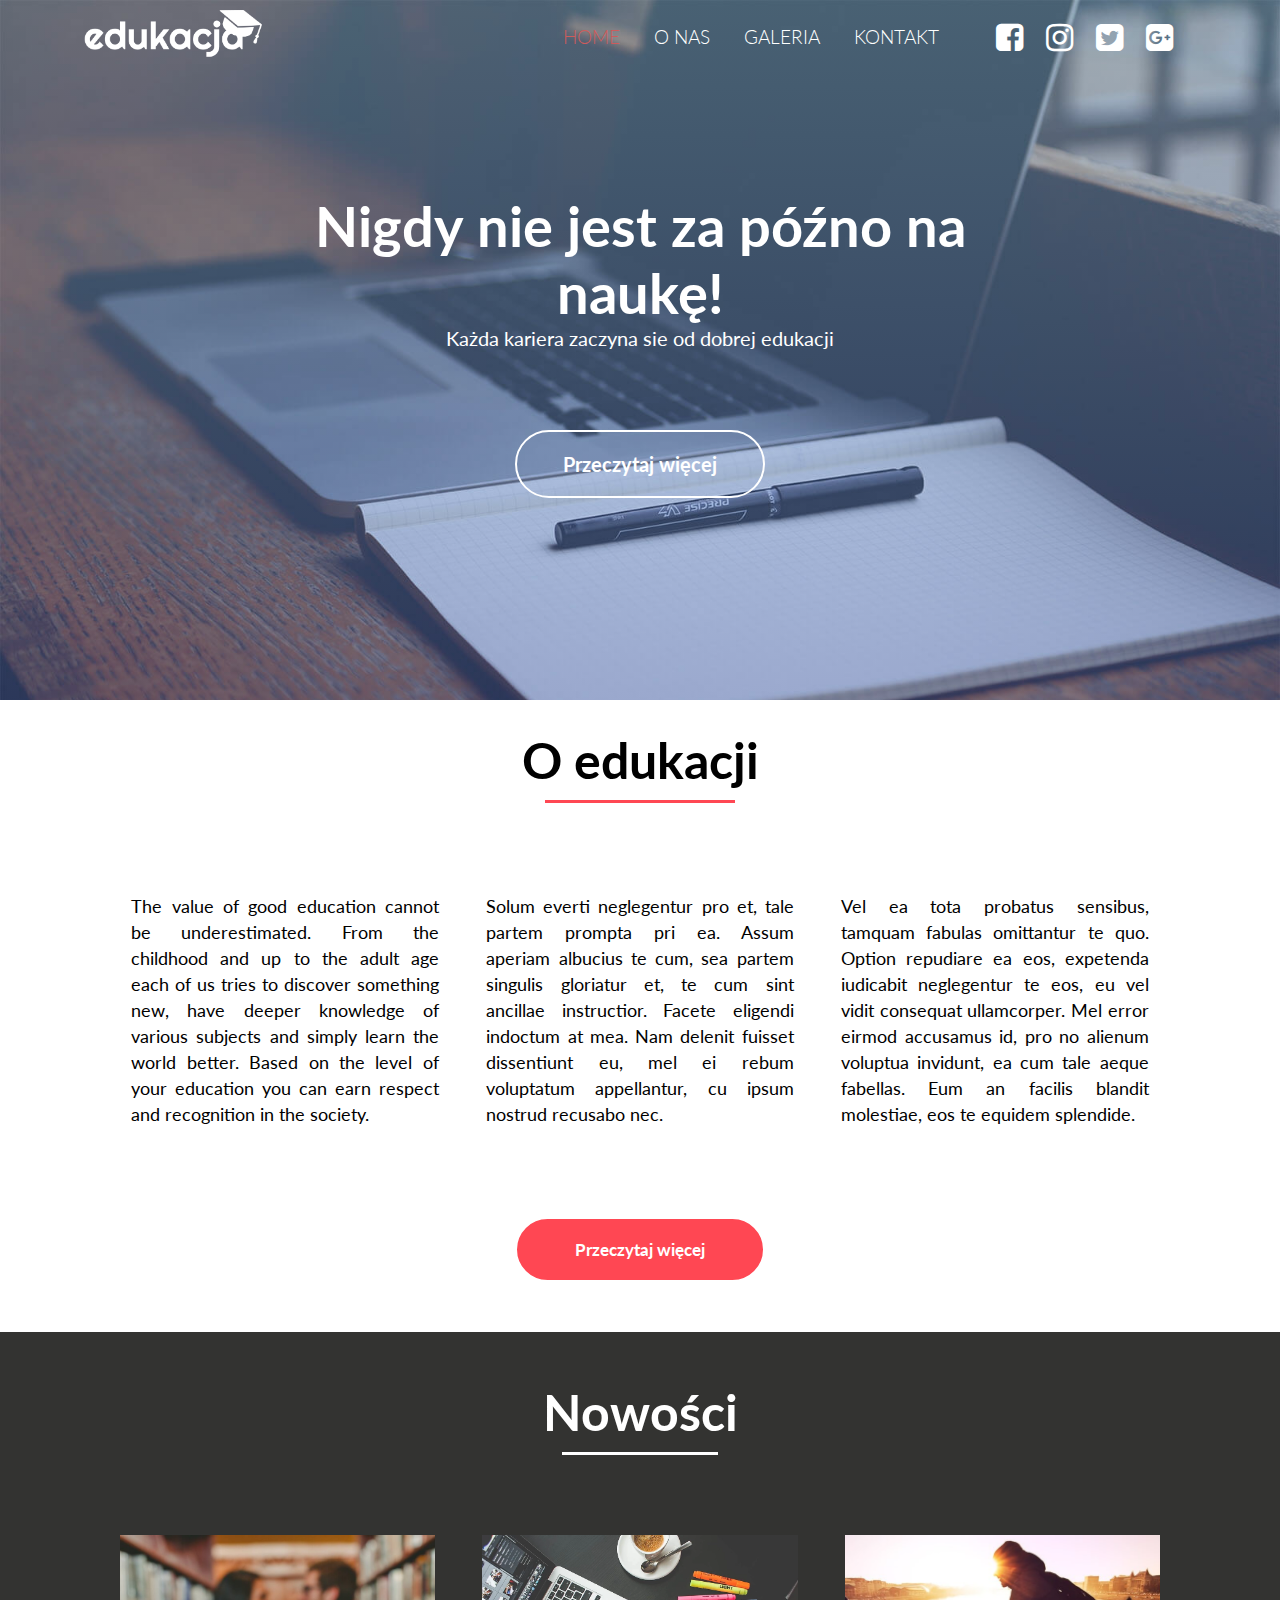
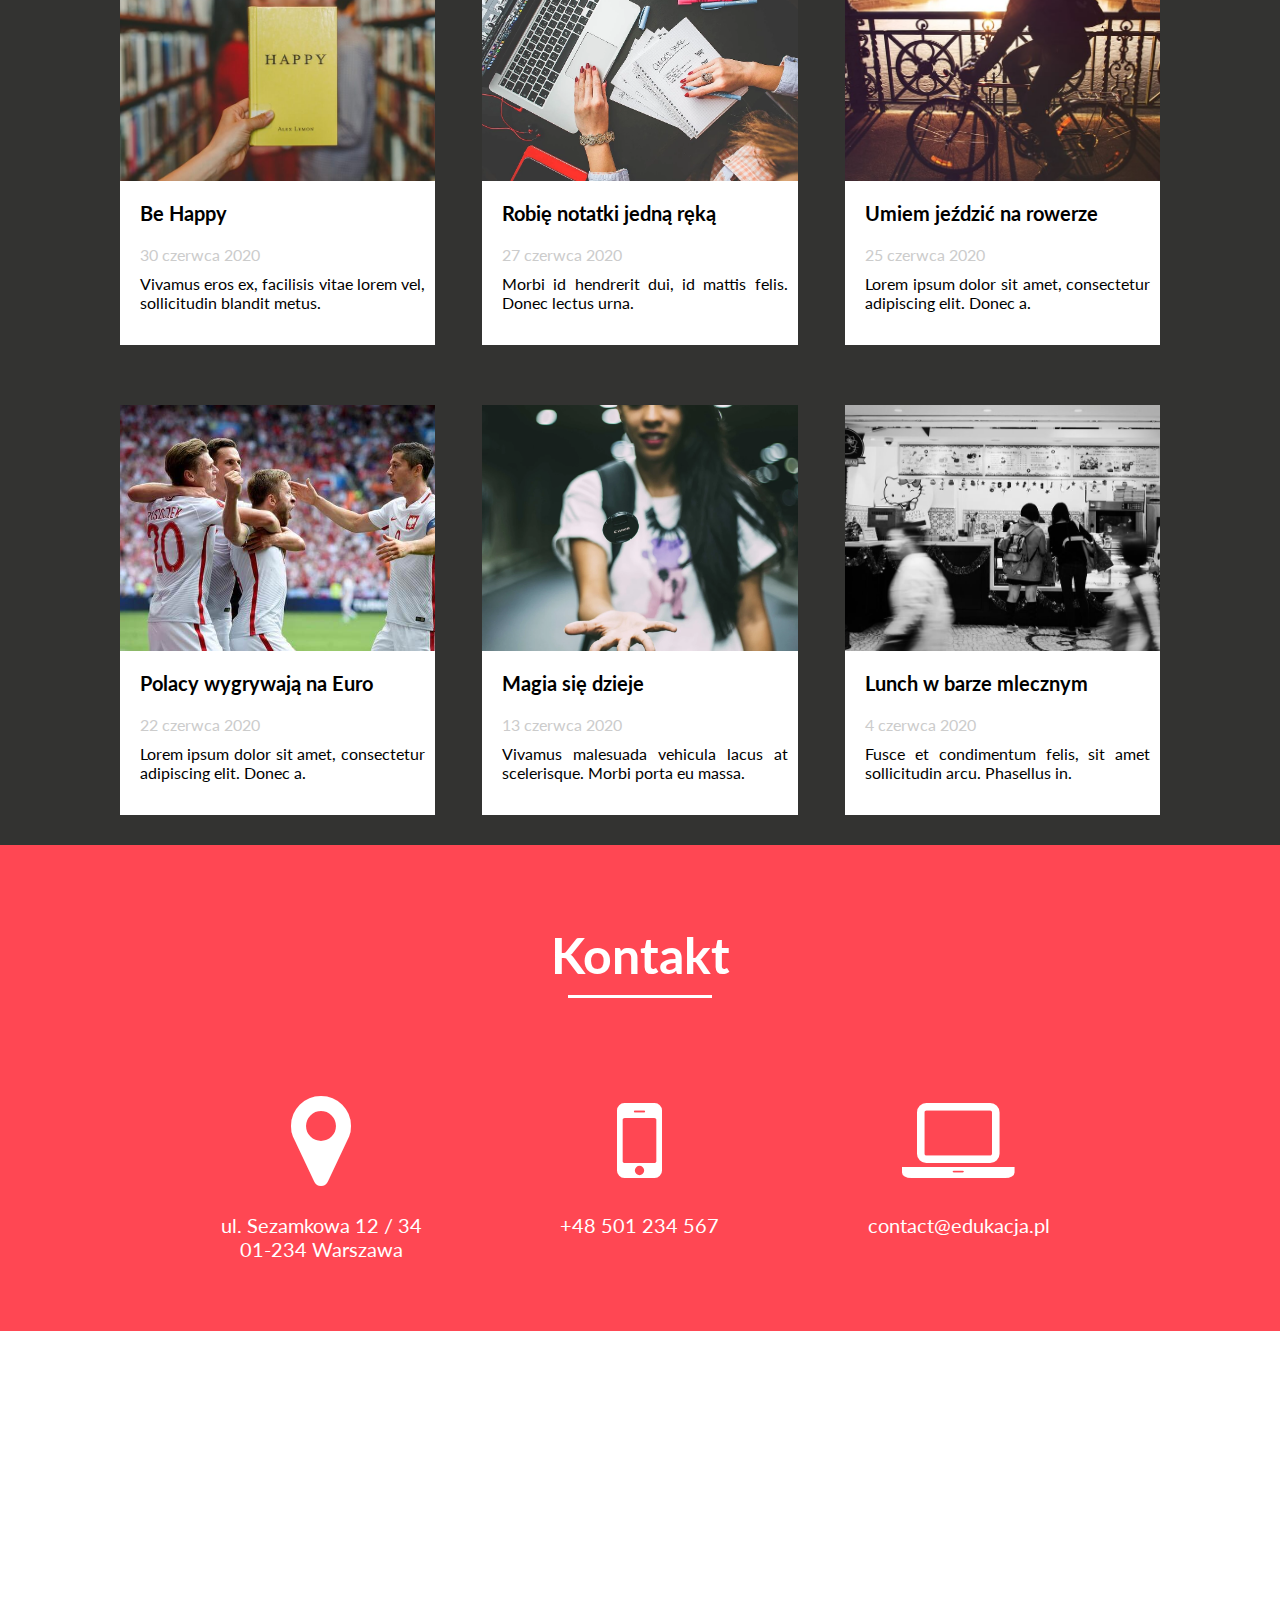
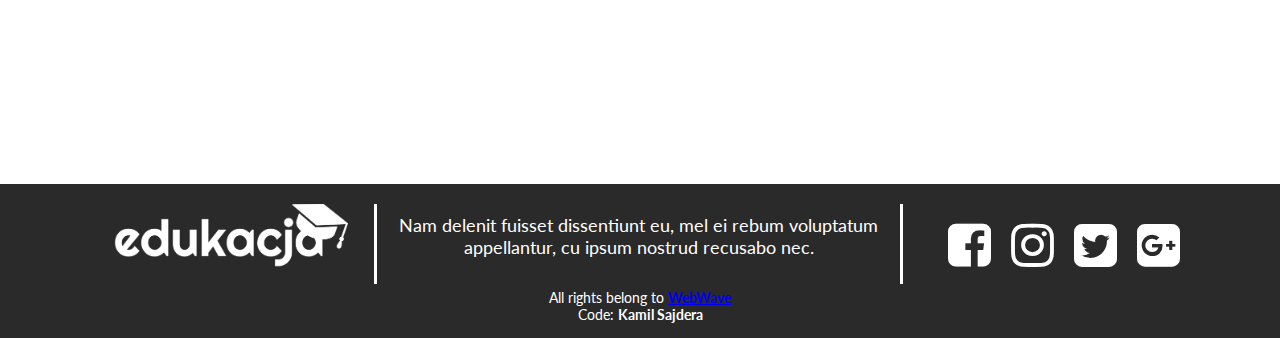
<file: education-page/index.html>
<!DOCTYPE HTML>
<html lang="pl">
    
<head>
    
    <title>Edukacja.pl - Twoje centrum nauki</title>
    <meta charset="utf-8">
    <meta name="author" content="Kamil Sajdera">
    <meta name="viewport" content="width=device-width, inital-scale=1.0">
    
    
    <link rel="stylesheet" href="main.css">
    <link rel="stylesheet" href="responsive.css">
    
    <link rel="preconnect" href="https://fonts.googleapis.com">
    <link rel="preconnect" href="https://fonts.gstatic.com" crossorigin>
    <link href="https://fonts.googleapis.com/css2?family=Lato&display=swap" rel="stylesheet">
    
    
    <link rel="stylesheet" href="https://cdnjs.cloudflare.com/ajax/libs/font-awesome/4.7.0/css/font-awesome.min.css">
    
</head>
    
<body>

    <header class="mainPage">
        
            <div class="topBar">
    
                <div class="logoContent">
                    <a href="#">
                        <img src="img/top_logo.webp">
                    </a>
                </div>



                <button class="openMainNavigate">
                    <i class="fa fa-bars"></i>
                </button>
                
                <navbar class="mainNavigation">
                    <ul>
                        <li>
                            <a href="#" style="color: indianred">Home</a>
                        </li>
                       <li>
                            <a href="#">O nas</a>
                        </li>
                        <li>
                            <a href="#">Galeria</a>
                        </li>
                        <li>
                            <a href="#">Kontakt</a>
                        </li>
                    </ul>
                </navbar>



                <div class="topSocials">
                    <a href="#">
                        <i class="fa fa-facebook-square" aria-hidden="true"></i>
                    </a>
                    <a href="#">
                        <i class="fa fa-instagram"></i>
                    </a>
                    <a href="#">
                        <i class="fa fa-twitter-square" aria-hidden="true"></i>
                    </a>
                    <a href="#">
                        <i class="fa fa-google-plus-square"></i>
                    </a>
                </div>
            
            </div>
        
        
        
        
        
        <section class="neverLate">
            <h1>Nigdy nie jest za późno na naukę!</h1>
            <p>Każda kariera zaczyna sie od dobrej edukacji</p>
            
            <div class="readMore">
                <a href="#">Przeczytaj więcej</a>
            </div>
        </section>
        
    
    </header>
        
    
    
    
    
    <section class="aboutEducation">
        
         <h1>O edukacji</h1>
        
            <article class="textEducation">
                
        
                    <div class="contentAbout">The value of good education cannot be underestimated. From the childhood and up to the adult age each of us tries to discover something new, have deeper knowledge of various subjects and simply learn the world better. Based on the level of your education you can earn respect and recognition in the society.</div>
                
                    <div class="contentAbout">Solum everti neglegentur pro et, tale partem prompta pri ea. Assum aperiam albucius te cum, sea partem singulis gloriatur et, te cum sint ancillae instructior. Facete eligendi indoctum at mea. Nam delenit fuisset dissentiunt eu, mel ei rebum voluptatum appellantur, cu ipsum nostrud recusabo nec.</div>
                
                    <div class="contentAbout">Vel ea tota probatus sensibus, tamquam fabulas omittantur te quo. Option repudiare ea eos, expetenda iudicabit neglegentur te eos, eu vel vidit consequat ullamcorper. Mel error eirmod accusamus id, pro no alienum voluptua invidunt, ea cum tale aeque fabellas. Eum an facilis blandit molestiae, eos te equidem splendide.</div>
                
                
            </article>
        
                <div class="readMore Education">
                    <a href="#">Przeczytaj więcej</a>
                </div>
    </section>
    
    
    
    
    
    <section class="news-wrapper">
    
        <h1>Nowości</h1>
        
            <div class="news-content">
        
                
                    <div class="news-tile">
                        
                            <div class="news-image">
                                
                                <a href="#">
                                    <img src="img/news1.jpeg" alt="behappy">
                                </a>
                                
                            </div>
                        
                            <div class="news-title">Be Happy</div>
                            <div class="news-date">30 czerwca 2020</div>
                            <div class="news-description">Vivamus eros ex, facilisis vitae lorem vel, sollicitudin blandit metus.</div>
                    
                    </div>
                
                
                
                    <div class="news-tile">
                        
                            <div class="news-image">
                                
                                <a href="#">
                                    <img src="img/news2.jpeg" alt="onehand">
                                </a>
                                
                            </div>
                        
                            <div class="news-title">Robię notatki jedną ręką</div>
                            <div class="news-date">27 czerwca 2020</div>
                            <div class="news-description">Morbi id hendrerit dui, id mattis felis. Donec lectus urna.</div>
                    
                    </div>
                
                
                    
                    <div class="news-tile">
                        
                            <div class="news-image">
                                
                                <a href="#">
                                    <img src="img/news3.jpeg" alt="icanride">
                                </a>
                                
                            </div>
                        
                            <div class="news-title">Umiem jeździć na rowerze</div>
                            <div class="news-date">25 czerwca 2020</div>
                            <div class="news-description">Lorem ipsum dolor sit amet, consectetur adipiscing elit. Donec a.</div>
                    
                    </div>
                
                
                    
                    <div class="news-tile">
                        
                            <div class="news-image">
                                
                                <a href="#">
                                    <img src="img/news4.jpeg" alt="polandwin">
                                </a>
                                
                            </div>
                        
                            <div class="news-title">Polacy wygrywają na Euro</div>
                            <div class="news-date">22 czerwca 2020</div>
                            <div class="news-description">Lorem ipsum dolor sit amet, consectetur adipiscing elit. Donec a.</div>
                    
                    </div>
                
                
                    
                    <div class="news-tile">
                        
                            <div class="news-image">
                                
                                <a href="#">
                                    <img src="img/news5.jpeg" alt="magic">
                                </a>
                                
                            </div>
                        
                            <div class="news-title">Magia się dzieje</div>
                            <div class="news-date">13 czerwca 2020</div>
                            <div class="news-description">Vivamus malesuada vehicula lacus at scelerisque. Morbi porta eu massa.</div>
                    
                    </div>
                
                
                
                    <div class="news-tile">
                        
                            <div class="news-image">
                                
                                <a href="#">
                                    <img src="img/news6.jpeg" alt="lunch">
                                </a>
                                
                            </div>
                        
                            <div class="news-title">Lunch w barze mlecznym</div>
                            <div class="news-date">4 czerwca 2020</div>
                            <div class="news-description">Fusce et condimentum felis, sit amet sollicitudin arcu. Phasellus in.</div>
                    
                    </div>
                
                
                            
            
            </div>
    
    </section>
    
    
    
    
    
    <section class="contact-area">
        
        <h1>Kontakt</h1>
            <div class="contact-wrapper">

                <div class="contact-item">
                    <i class="fa fa-map-marker" aria-hidden="true"></i>
                    ul. Sezamkowa 12 / 34 <br />
                    01-234 Warszawa
                </div>


                <div class="contact-item">
                    <i class="fa fa-mobile" aria-hidden="true"></i>
                    +48 501 234 567
                </div>


                <div class="contact-item">
                    <i class="fa fa-laptop" aria-hidden="true"></i>
                    contact@edukacja.pl
                </div>

            </div>
    
    </section>
    
    
    
    
    
    <section class="map-wrapper">
    
            <iframe src="https://www.google.com/maps/embed?pb=!1m14!1m8!1m3!1d2443.639015958375!2d21.0039068!3d52.2317759!3m2!1i1024!2i768!4f13.1!3m3!1m2!1s0x471ecc8c92692e49%3A0xc2e97ae5311f2dc2!2sPa%C5%82ac%20Kultury%20i%20Nauki!5e0!3m2!1spl!2spl!4v1639592545135!5m2!1spl!2spl" width="100%" height="450" style="border:0;" allowfullscreen="" loading="lazy"></iframe>    
        
    </section>
    
    
    
    
    
    <footer class="footer-area">
    
            <div class="footer-flex">

                <div class="footer_logo">
                    <img src="img/top_logo.webp" alt="logo">
                </div>

                <div class="footer_desc">

                    Nam delenit fuisset dissentiunt eu, mel ei rebum voluptatum appellantur, cu ipsum nostrud recusabo nec.
                    
                </div>

                <div class="footer_socials">
                    
                     <a href="#">
                        <i class="fa fa-facebook-square" aria-hidden="true"></i>
                    </a>
                    <a href="#">
                        <i class="fa fa-instagram"></i>
                    </a>
                    <a href="#">
                        <i class="fa fa-twitter-square" aria-hidden="true"></i>
                    </a>
                    <a href="#">
                        <i class="fa fa-google-plus-square"></i>
                    </a>
                    
                </div>

            </div>
			
			<p id="copyright">All rights belong to <strong><a href="https://szablony.webwavecms.com/svn0mp">WebWave</a></strong><br />Code: <strong>Kamil Sajdera</strong></p>
    
    </footer>
    
</body>
</file>
<file: education-page/main.css>
* { box-sizing: border-box; padding: 0; margin: 0; }

body
{
    margin: 0!important;
    background-color: #fff;
    color: #000;
    font-family: 'Lato', sans-serif;
}

.mainPage
{
    width: 100%;
    min-height: 700px;
    background: linear-gradient(rgb(123 199 255 / 32%), rgb(31 64 158 / 36%)), url(img/bg-header.jpg);
    background-size: cover;
}

.topBar 
{
    width: 90%;
    margin: 0 auto;
    padding: 10px 20px;
    display: flex;
    align-content: space-between;
    flex-wrap: wrap;
    justify-content: space-between;
    align-items: center;
}

.logoContent, .logoContent img
{
   width: 40%; 
}

.mainNavigation
{
    width: 40%;
    font-size: 1.2em;
    text-transform: uppercase;
}

.mainNavigation ul 
{
    display: flex;
    list-style-type: none;
    justify-content: space-evenly;
}

.mainNavigation ul > li, .mainNavigation ul > li a 
{
    color: #fff;
    text-decoration: none;
    font-weight: 300;
    transition: color .5s ease;
}

.mainNavigation ul > li a:hover
{
    color: indianred;
}

.openMainNavigate 
{
    background: transparent;
    border: none;
    color: #fff;
    font-size: 40px;
    display: none;
}


.topSocials
{
    width: 20%;
    color: #fff;
    font-size: 2.0em;
    display: flex;
    justify-content: space-evenly;
}

.topSocials i {color: #fff; transition: color .2s ease;}

.topSocials i:hover 
{
    color: #ccc;
}

.neverLate 
{
    width: 70%;
    padding: 50px;
    margin: 70px auto;
    color: #fff;
    font-size: 40px;
    text-align: center;
}

.neverLate h1 { font-size: 1.4em; font-weight: 700;}
.neverLate p {font-size: 0.5em; }
.readMore a {color: #fff; text-decoration: none;}

.readMore 
{
    width: 250px;
    padding: 20px;
    border: 2px solid #fff;
    font-size: 0.5em;
    font-weight: bold;
    margin: 80px auto;
    border-radius: 40px;
    transition: all .5s ease;
}

.readMore:hover
{
    background-color: #ff4753;
    border-color: #ff4753;
}

.aboutEducation 
{
    max-width: 100%;
    text-align: center;
}


.aboutEducation h1 
{
    font-size: 50px;
    font-weight: bold;
    text-align: center;
    display: inline-block;
    margin-top: 30px;
}

.aboutEducation h1::after 
{
    content: '';
    border-bottom: 3px solid #ff4753;
    width: 80%;
    display: block;
    margin: auto;
    height: 10px;
}



.textEducation 
{
    max-width: 90%;
    padding: 30px;
    margin: 0 auto;
    text-align: center;
    display: flex;
    justify-content: space-evenly;
}


.contentAbout 
{
    max-width: 30%;
    padding: 30px 10px;
    text-align: justify;
    margin: 30px 0;
    font-size: 18px;
    line-height: 26px;
}

.Education 
{
    background-color: #ff4753;
    font-size: 17px;
    margin: 0 auto;
}

.Education:hover 
{
    background-color: #474444;
    cursor: pointer;
    border-color: #474444;
}


.news-wrapper 
{
    width: 100%;
    background-color: #333331;
    color: #fff;
    text-align: center;
    margin-top: 50px;
}

.news-content 
{
    max-width: 85%;
    margin: 0 auto;
    text-align: center;
    display: flex;
    flex-wrap: wrap;
    justify-content: space-around;
    align-content: flex-start;
}



.news-wrapper h1 
{
    font-size: 50px;
    font-weight: bold;
    text-align: center;
    display: inline-block;
    margin: 50px 0;
}

.news-wrapper h1::after 
{
    content: '';
    border-bottom: 3px solid #fff;
    width: 80%;
    display: block;
    margin: auto;
    height: 10px;
}


.news-tile 
{
    width: 29%;
    height: 410px;
    background-color: #fff;
    margin: 30px 0;
    color: #000;
    text-align: left;
}


.news-image 
{
    max-width: 100%;
    height: 246px;
    object-fit: cover; 
    overflow: hidden;
}

.news-image img
{
    width: 110%;
    height: 100%;
    object-fit: cover;
    transition: transform .5s ease;
}

.news-image img:hover 
{
    transform: scale(120%);
    
}

.news-title 
{
    padding: 20px;
    font-weight: bold;
    font-size: 20px;   
}

.news-date
{
    color: #ccc;
    padding-left: 20px;
}

.news-description 
{
    padding: 10px 10px 0 20px;
    text-align: justify;
}


.contact-area 
{
    width: 100%;
    padding: 30px;
    background-color: #ff4753;
    text-align: center;
    color: #fff;
}

.contact-area h1 
{
    font-size: 50px;
    font-weight: bold;
    text-align: center;
    display: inline-block;
    margin: 50px 0;
}

.contact-area h1::after 
{
    content: '';
    border-bottom: 3px solid #fff;
    width: 80%;
    display: block;
    margin: auto;
    height: 10px;
}

.contact-wrapper 
{
    max-width: 80%;
    padding: 10px;
    margin: 20px auto;
    display: flex;
    justify-content: space-around;
}

.contact-item 
{
    width: 33%;
    padding: 10px;
    font-size: 20px;
}

.contact-item i 
{ 
    font-size: 105px; 
    display: block; 
    margin-bottom: 20px;
}

.map-wrapper 
{
    background-color: transparent;
    max-width: 100%;
}


.footer-area 
{
    width: 100%;
    background-color: #2b2a2a;
    padding: 15px;
}

.footer-flex
{
    max-width: 85%;
    padding: 5px;
    display: flex;
    justify-content: center;
    margin: auto;
}

.footer_logo 
{
    max-width: 25%;
    border-right: 3px solid #fff;
}

.footer_logo img { max-width: 90%; }

.footer_desc 
{
    max-width: 50%; 
    border-right: 3px solid #fff;
    color: #fff;
    padding: 10px;
    text-align: center;
    font-size: 18px;
}

.footer_socials 
{
    max-width: 25%;
    font-size: 50px;
    display: flex;
    justify-content: space-evenly;
    color: #fff;
    padding-left: 35px;
}

.footer_socials a 
{
    color: #fff;
    margin: 10px;
}

#copyright 
{
    color: #fff;
    text-align: center;
    font-size: 14px;    
}
</file>
<file: education-page/responsive.css>
@media only screen and (max-width: 1023px) 
{
    .mainPage { min-height: 600px; }
    .topBar 
    {
        width: 100%;    
        justify-content: space-evenly;
    }
    
    .openMainNavigate 
    {
        display: block;
        position: absolute;
        right: 20px;
    }
    
    .mainNavigation 
    {
        width: 0%;
    }
    
    .mainNavigation ul
    {   
        justify-content: space-around;
        flex-direction: column;
        align-content: center;
        align-items: center;
        background-color: #4c6291;
        height: 400px;
        position: absolute;
        top: 70px;
        right: 0;
        width: 100%;
        transform: translate(0, -500px);
        transition: all .5s ease;
    }
    
    .topSocials 
    {
        width: 35%;
    }
    
    .openMainNavigate:focus ~ .mainNavigation ul, .mainNavigation ul:hover 
    {
        transform: translate(0, 0);
    }
    
    
    .textEducation 
    {
        max-width: 100%;
        
    }
    
    .contentAbout {
        max-width: 33%;
        padding: 30px 20px;
        font-size: 14px;
        line-height: 24px;
    }
    
    .news-tile 
    {
        width: 45%;
        height: 430px;
    }
    
    .footer-flex 
    {
        max-width: 95%;
    }
    
    .footer_logo 
    {
        padding-top: 20px;
    }
    
    .footer_socials 
    {
        flex-wrap: wrap;
    }
    
    .footer_socials a
    {
        margin: 2px;
        width: 35%;
    }
    
}

@media only screen and (max-width: 767px)
{
    .topBar { justify-content: flex-start; }
    .topSocials   { display: none; }
    .logoContent { width: 40%; }
    .logoContent img { width: 100%; }
    .openMainNavigate { font-size: 2.5em; }
    
    .neverLate 
    {
        width: 80%;
        font-size: 30px;
        padding: 0;
    }
    
    .mainNavigation ul { height: 340px; }
    
    .textEducation 
    {
        flex-direction: column;
    }
    
    .contentAbout 
    {
        max-width: 100%;
        padding: 0;
        margin: 15px 0;
    }
    
    .news-tile 
    {
        width: 100%;
    }
    
    .contact-area
    {
        padding: 10px;
    }
    
    .contact-wrapper
    {
        max-width: 95%;
        padding: 0;
        flex-wrap: wrap;
    }
    
    .contact-item 
    {
        width: 45%;
        padding: 5px;
        font-size: 16px;
    }
    
    .footer-flex 
    {
        flex-direction: column;
        align-items: center;
    }
    
    .footer_logo, .footer_logo img
    {
        max-width: 70%;
        border: none;
        text-align: center;
    }
    
    .footer_desc 
    {
        max-width: 100%;
        border-left: 3px solid #fff;
    }
    
    .footer_socials 
    {
        max-width: 100%;
        padding: 0;
        text-align: center;
        justify-content: space-between;
        flex-wrap: nowrap;
    }
    
    .footer_socials a {
        margin: 15px;
        width: 25%;
    }
    
}

@media only screen and (max-width: 424px)
{
    
    .mainPage  { min-height: 450px; }
    .neverLate h1 { font-size: 1em; }
    
    .readMore 
    {
        width: 180px;
        padding: 14px;
        font-size: 0.4em;
    }
    
    .Education { font-size: 16px; }
    
    .contact-wrapper 
    {
        flex-direction: column;
        align-items: center;
    }
    
    .contact-item
    {
        width: 100%;
    }
    
    .map-wrapper 
    {
        display: none;
    }
    
}
</file>
